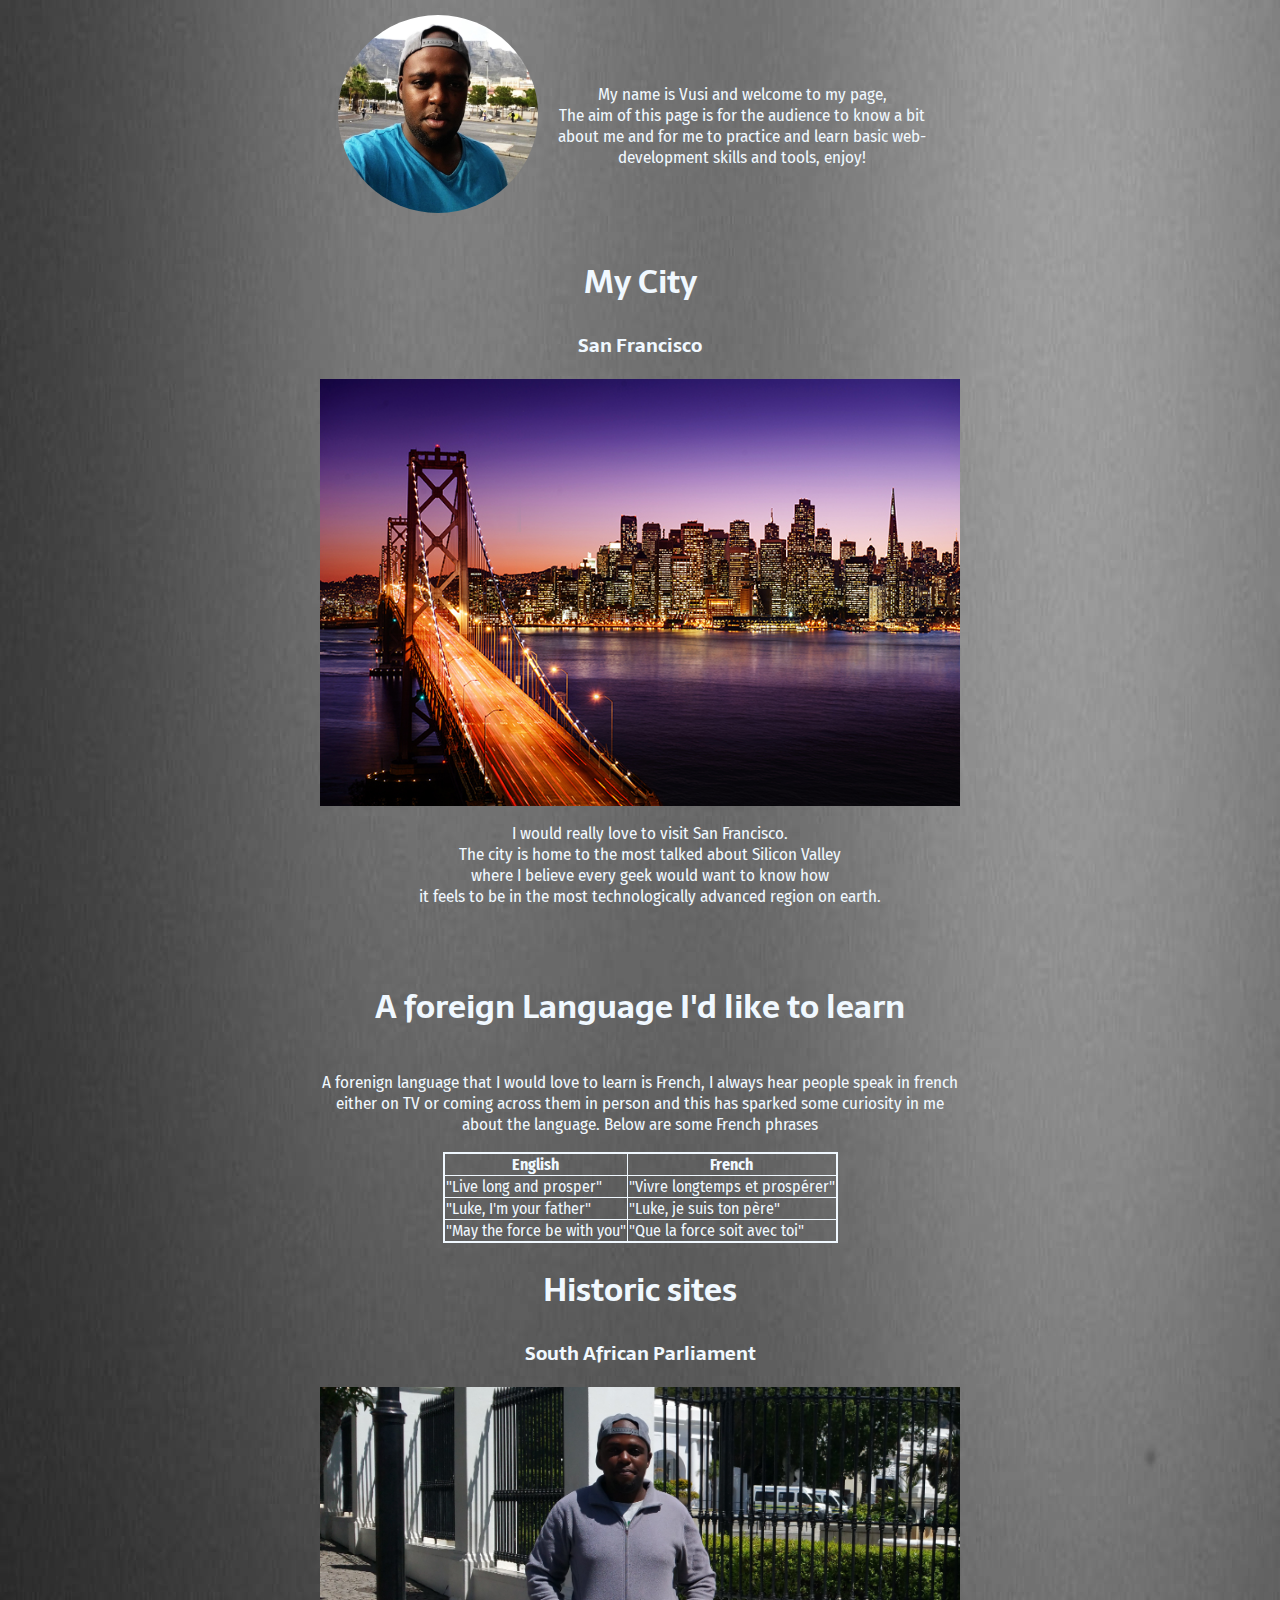
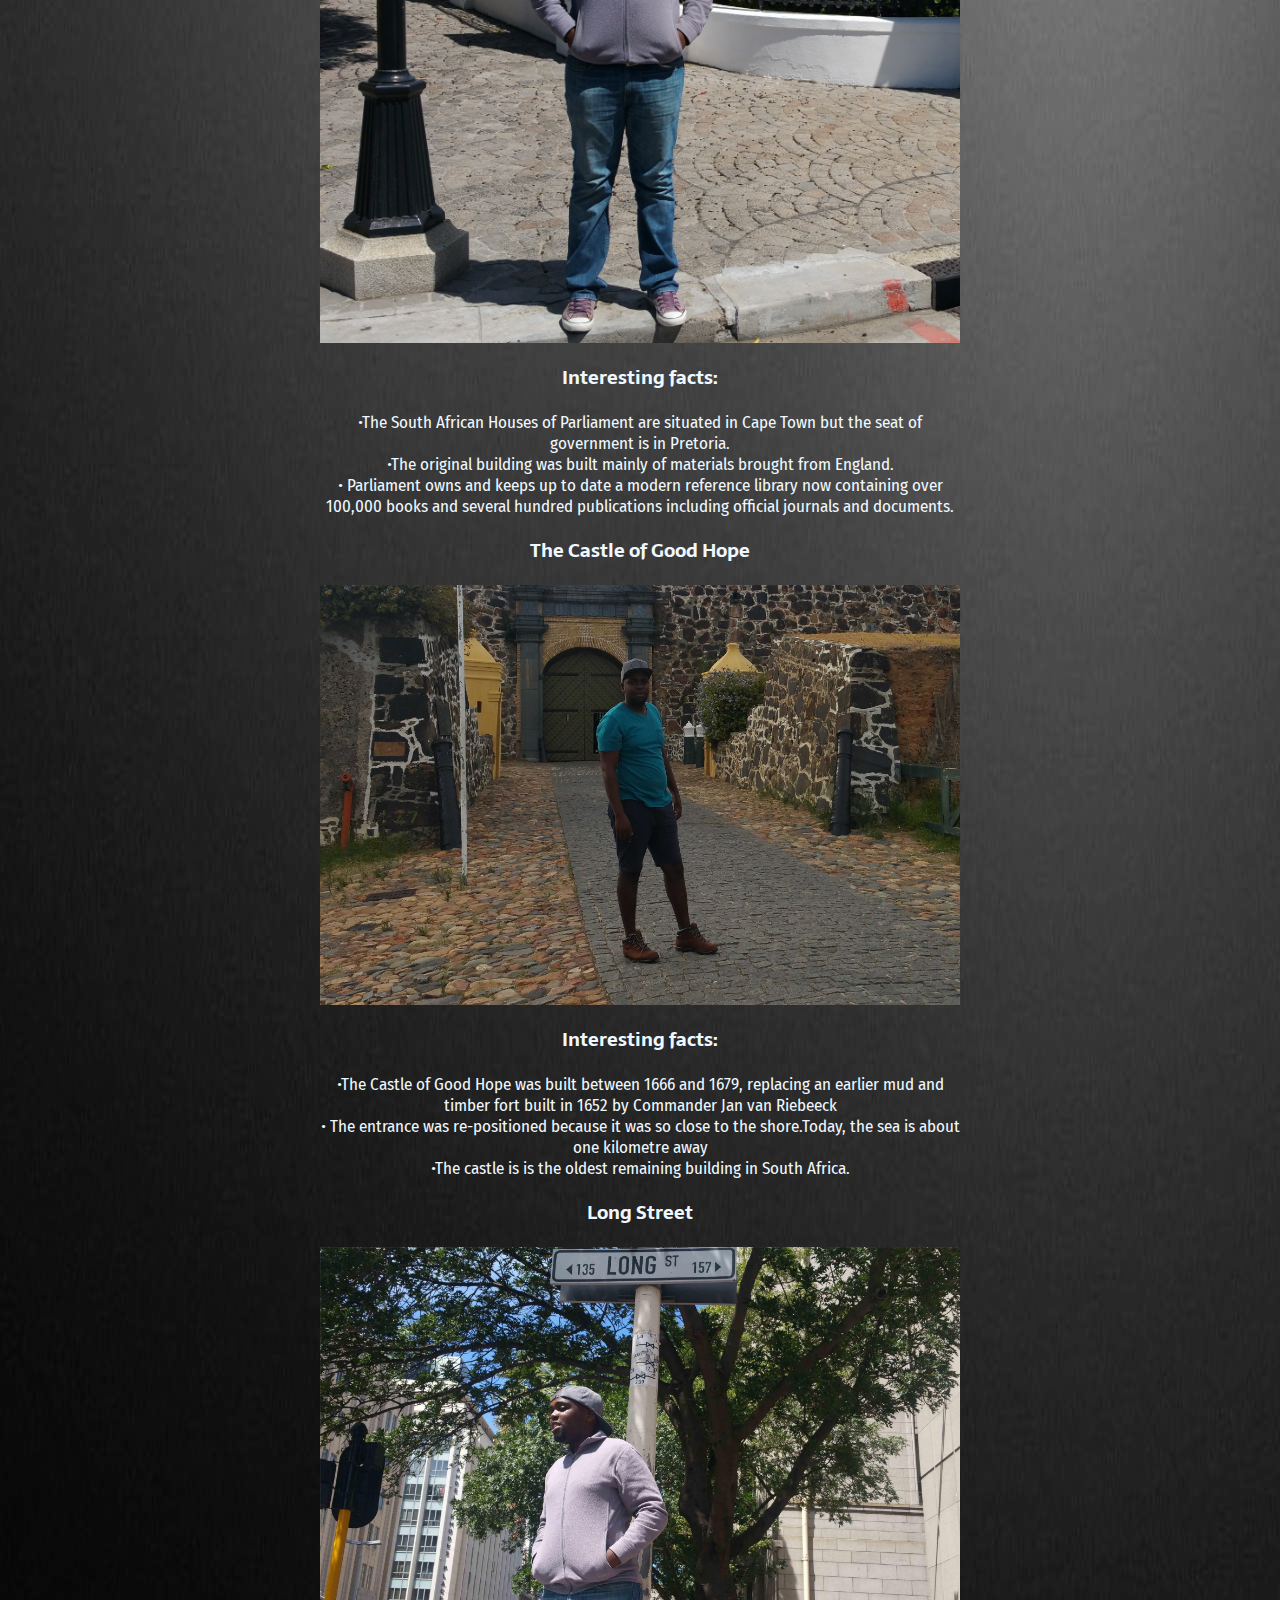
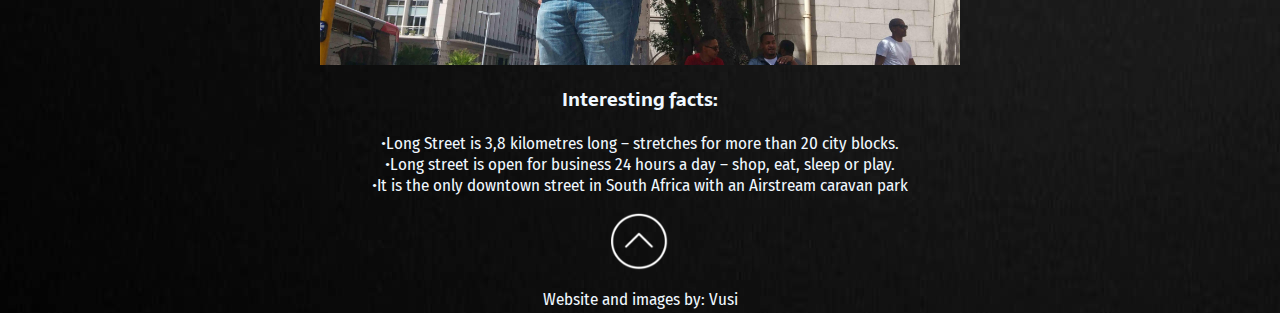
<file: index.html>
<html class="center-text">

<head>

    <meta name="viewport" content="width=device-width, initial-scale=1.0">

    <title>About Vusi</title>
    <link rel="stylesheet" type="text/css" href="style.css">


    <link href="https://fonts.googleapis.com/css?family=Bree+Serif|Fira+Sans+Condensed|Sarala" rel="stylesheet">



</head>

<body>


    <div id="profile_pic" class="responsive-image block"><img id="profile_pic" src=" images/propic.jpg">

        <!--            <h3 id="name" class="center-text">Vusi <br> Baloyi</h3>-->
        <hr>
    </div>


    <p id="intro" class="block  center-text">
        <!--            some intro some intro some intro some intro some intro some intro some intro some intro some intro some intro some intro some intro some intro some intro some intro some intro some intro some intro some intro some intro-->My name is Vusi and welcome to my page,<br> The aim of this page is for the audience to know a bit about me and for me to practice and learn basic web-development skills and tools, enjoy!




    </p>


    <div id="content">
        <div>
            <div class="center-text">
                <h1>My City</h1>
                <h3>San Francisco</h3>
                <img class="responsive-image" src="images/san_francisco.jpg">
                <p id="city" class="center-text">

                    I would really love to visit San Francisco.<br> The city is home to the most talked about Silicon Valley <br>where I believe every geek would want to know how <br>it feels to be in the most technologically advanced region on earth.

                </p>
            </div>
            <hr>
            <br>
            <br>
            <div id="f_language">
                <h1 class="center-text">A foreign Language I'd like to learn</h1>
                <p class="block center-text">A forenign language that I would love to learn is French, I always hear people speak in french either on TV or coming across them in person and this has sparked some curiosity in me about the language. Below are some French phrases </p>
                <table class="center block">
                    <tr>
                        <th>English</th>
                        <th>French</th>
                    </tr>
                    <tr>
                        <td>"Live long and prosper"</td>
                        <td>"Vivre longtemps et prospérer"</td>
                    </tr>
                    <tr>
                        <td>"Luke, I'm your father"</td>
                        <td>"Luke, je suis ton père"</td>
                    </tr>
                    <tr>
                        <td>"May the force be with you"</td>
                        <td>"Que la force soit avec toi"</td>
                    </tr>


                </table>
            </div>

            <hr>

            <div id="historic_sites" class="center-text">
                <h1>Historic sites</h1>

                <h3>South African Parliament</h3>
                <img class="responsive-image" src="images/parls.jpg">
                <h3>Interesting facts:</h3>
                <p> •The South African Houses of Parliament are situated in Cape Town but the seat of government is in Pretoria.<br>•The original building was built mainly of materials brought from England.<br>• Parliament owns and keeps up to date a modern reference library now containing over 100,000 books and several hundred publications including official journals and documents. </p>

                <h3>The Castle of Good Hope </h3>
                <img class="responsive-image" src="images/castle.jpg">
                <h3>Interesting facts:</h3>
                <p>
                    •The Castle of Good Hope was built between 1666 and 1679, replacing an earlier mud and timber fort built in 1652 by Commander Jan van Riebeeck<br> • The entrance was re-positioned because it was so close to the shore.Today, the sea is about one kilometre away
                    <br>•The castle is is the oldest remaining building in South Africa.
                    <br>
                </p>

                <h3>Long Street </h3>
                <img class="responsive-image" src="images/long.jpg">
                <h3>Interesting facts:</h3>
                <p>
                    •Long Street is 3,8 kilometres long – stretches for more than 20 city blocks.<br> •Long street is open for business 24 hours a day – shop, eat, sleep or play.<br> •It is the only downtown street in South Africa with an Airstream caravan park

                </p>
            </div>
        </div>
    </div>


    <div id="footer" class="center-text">
        <a href="#top"><img src="images/back_top.png"></a>
        <p>Website and images by: Vusi </p>

    </div>


</body>



</html>
</file>
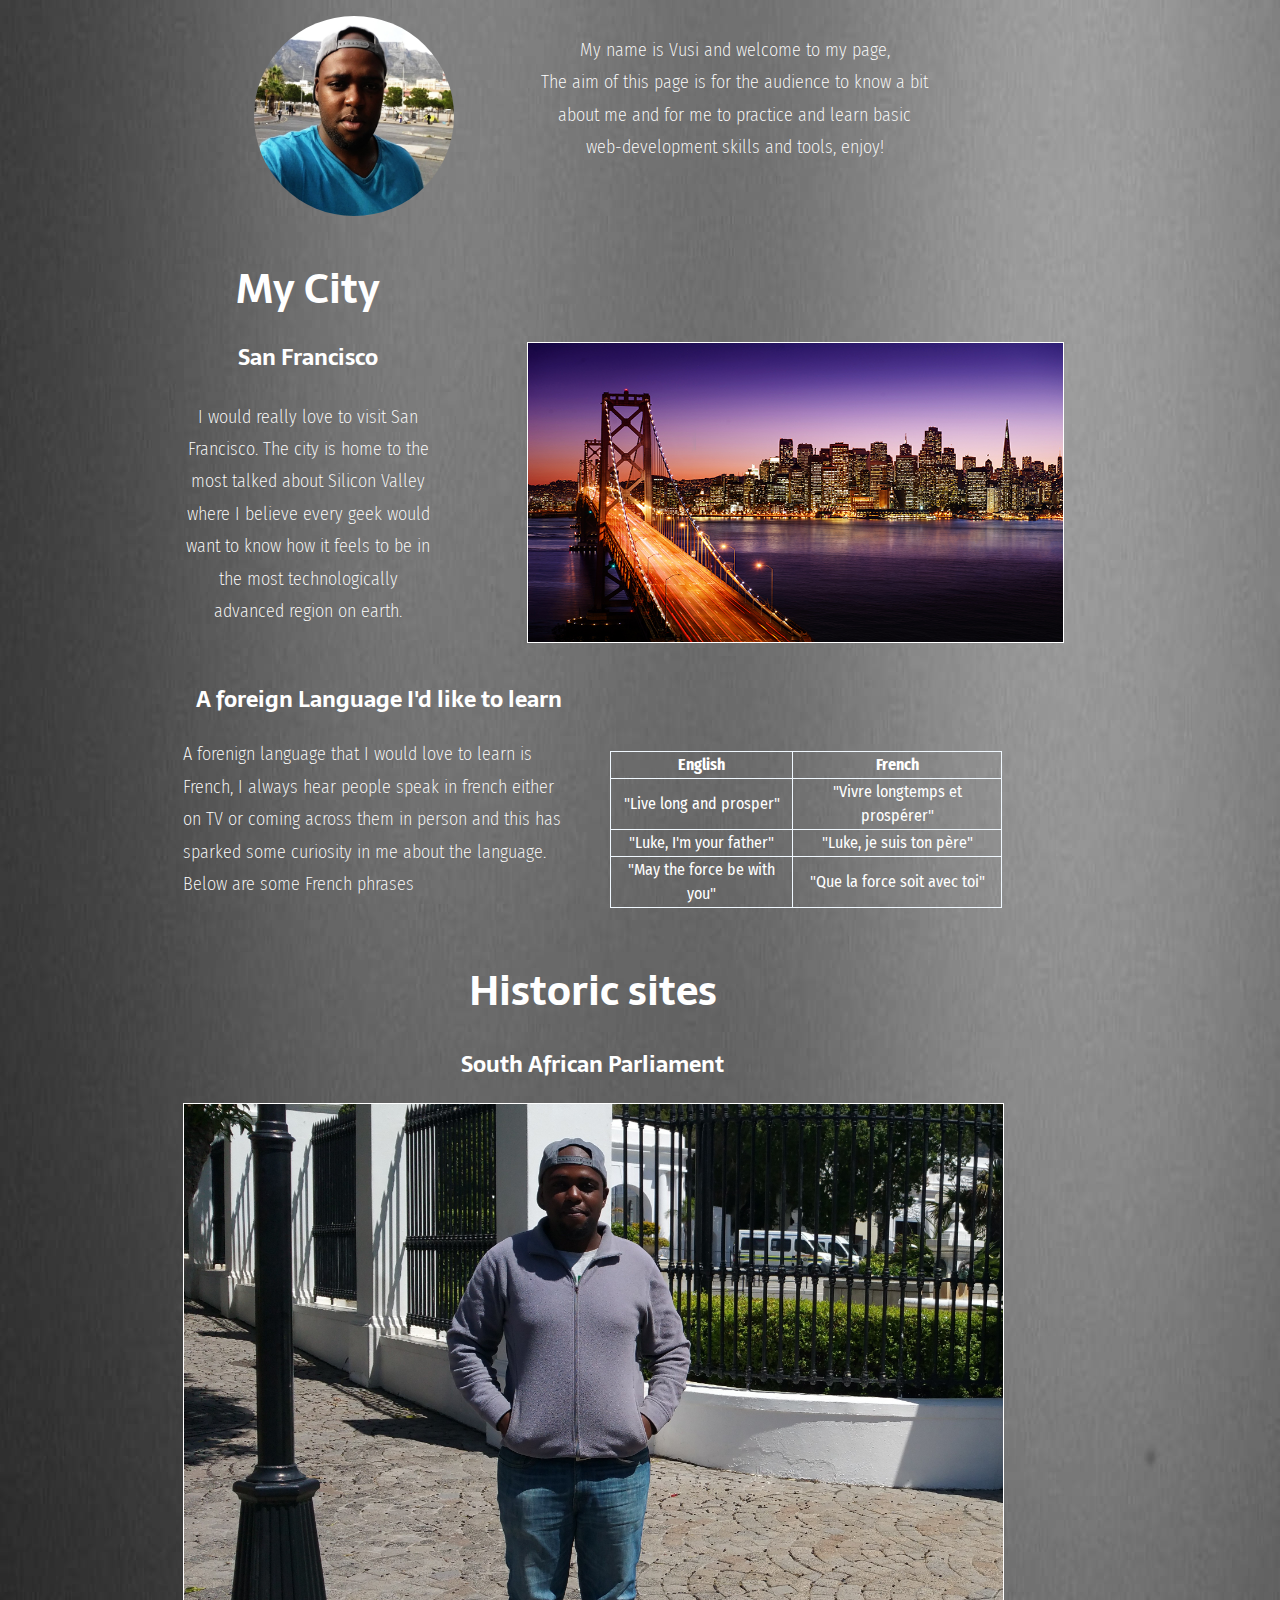
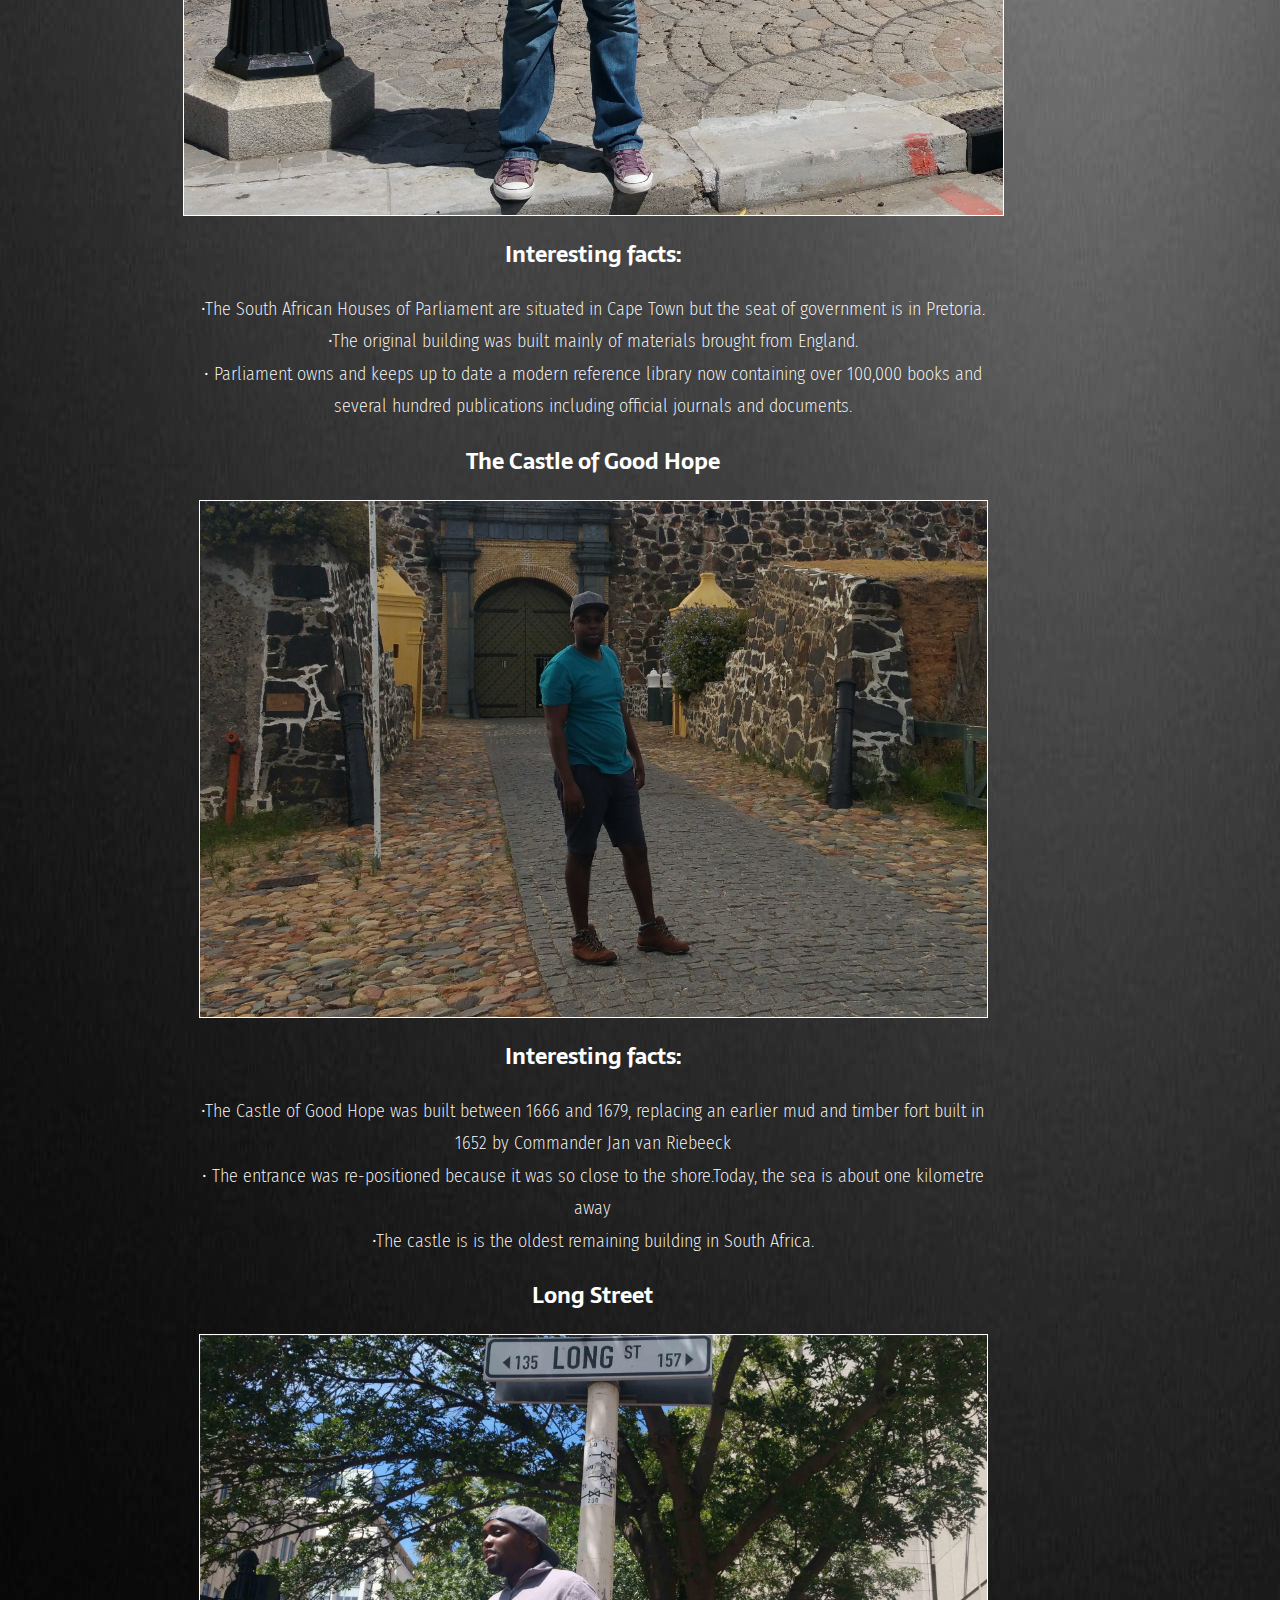
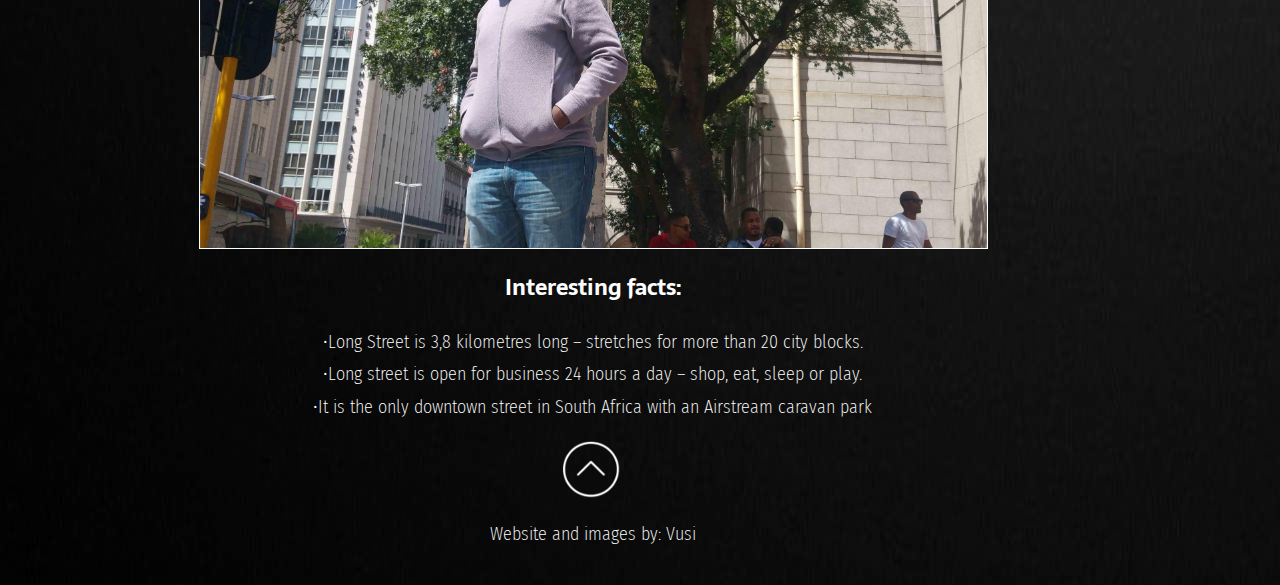
<file: index-grid.html>
<html class="center-text">

<head>

    <meta name="viewport" content="width=device-width, initial-scale=1.0">

    <title>About Vusi</title>
    <link rel="stylesheet" type="text/css" href="simple-grid.css">


    <link href="https://fonts.googleapis.com/css?family=Bree+Serif|Fira+Sans+Condensed|Sarala" rel="stylesheet">



</head>

<body class="bg">
    <!-- .container is main centered wrapper -->
    <div id="top" class="container">

        <!-- columns should be the immediate child of a .row -->
        <div id="intro" class="row">
            <div class="col-1 test1"></div>
            <div class="col-4 test2">
                <img id="profile_pic" class="center" src="images/propic.jpg">


            </div>
            <div class="col-6">
                <p id="intro" class="center">
                    My name is Vusi and welcome to my page,<br> The aim of this page is for the audience to know a bit about me and for me to practice and learn basic web-development skills and tools, enjoy!

                </p>
            </div>
            <div class="col-1"></div>
        </div>
    </div>


    <div class="container">

        <!-- columns should be the immediate child of a .row -->
        <div class="row">
            <div id="city_p" class="col-4 center">
                <h1>My City <br><span><h3>San Francisco</h3></span></h1>

                <p>

                    I would really love to visit San Francisco. The city is home to the most talked about Silicon Valley where I believe every geek would want to know how it feels to be in the most technologically advanced region on earth.

                </p>
            </div>
            <div id="city_col" class="col-8 center test1">

                <img id="city_image" class="responsive-image" src="images/san_francisco.jpg">
            </div>
        </div>

        <div class="row">
            <div class="col-6">
                <div id="f_language">
                    <h3 class="center">A foreign Language I'd like to learn</h3>
                    <p>A forenign language that I would love to learn is French, I always hear people speak in french either on TV or coming across them in person and this has sparked some curiosity in me about the language. Below are some French phrases </p>
                </div>


            </div>
            <div id="table" class="col-6 test1">
                <table class="center">
                    <tr>
                        <th>English</th>
                        <th>French</th>
                    </tr>
                    <tr>
                        <td>"Live long and prosper"</td>
                        <td>"Vivre longtemps et prospérer"</td>
                    </tr>
                    <tr>
                        <td>"Luke, I'm your father"</td>
                        <td>"Luke, je suis ton père"</td>
                    </tr>
                    <tr>
                        <td>"May the force be with you"</td>
                        <td>"Que la force soit avec toi"</td>
                    </tr>


                </table>



            </div>

            <div class="col-12">
                <div id="historic_sites" class="center">
                    <h1>Historic sites</h1>

                    <h3>South African Parliament</h3>
                    <img class="responsive-image historic_images" src="images/parls.jpg">
                    <h3>Interesting facts:</h3>
                    <p> •The South African Houses of Parliament are situated in Cape Town but the seat of government is in Pretoria.<br>•The original building was built mainly of materials brought from England.<br>• Parliament owns and keeps up to date a modern reference library now containing over 100,000 books and several hundred publications including official journals and documents. </p>

                </div>
                <div class="center col-12">
                    <h3>The Castle of Good Hope </h3>
                    <img class="responsive-image historic_images" src="images/castle.jpg">
                    <h3>Interesting facts:</h3>
                    <p>
                        •The Castle of Good Hope was built between 1666 and 1679, replacing an earlier mud and timber fort built in 1652 by Commander Jan van Riebeeck<br> • The entrance was re-positioned because it was so close to the shore.Today, the sea is about one kilometre away
                        <br>•The castle is is the oldest remaining building in South Africa.
                        <br>
                    </p>


                </div>

                <div class="center col-12">
                    <h3>Long Street</h3>
                    <img class="responsive-image historic_images" src="images/long.jpg">
                    <h3>Interesting facts:</h3>
                    <p>
                        •Long Street is 3,8 kilometres long – stretches for more than 20 city blocks.<br> •Long street is open for business 24 hours a day – shop, eat, sleep or play.<br> •It is the only downtown street in South Africa with an Airstream caravan park

                    </p>


                </div>
                <div class="center">
                    <div id="footer" class="center">
                        <a href="#top"><img src="images/back_top.png"></a>
                        <p>Website and images by: Vusi </p>

                    </div>




                </div>


            </div>

        </div>
    </div>
</body>

</html>
</file>
<file: style.css>
/*body*/

html {

    background-image: url(images/bg.jpg);
    background-repeat: no-repeat;
    max-height: 3500px;

}

.responsive-image {
    width: auto;
    height: auto;
    max-width: 100%;
    /*    min-height: 50%;
    */
}

.block {
    display: inline-block;
}



body {

    color: aliceblue;
    margin: 0 auto;
    width: 50%;
    margin-top: 15px;
}

/*Table style*/

table,
td,
th {
    border: 1px solid aliceblue;
    font-family: 'Fira Sans Condensed', sans-serif;
}

table {
    border-collapse: collapse;
}

table.center {
    margin-left: auto;
    margin-right: auto;
}



/*Element specific styling*/

/*profile picture*/

#profile_pic {
    max-height: 200px;
    max-width: 200px;
    border-radius: 50%;

}


.center-text {
    text-align: center;
}




/*Paragraph Styling*/

p {

    font-family: 'Fira Sans Condensed', sans-serif;
    font-size: 17px;
    /*    max-width: 400px;*/
    text-align: center
}

h1,
h3 {
    font-family: 'Sarala', sans-serif;

}


hr {
    display: none;
}

img.places {

    width: 600;
    height: 300;
}

img.back_top {

    width: 50px;
    height: 50px;
}

#footer {
    height: 100px;
    width: auto;
}

#upper {
    display: inline-block;
}

.block {
    display: inline-block;
}

.container {
    border: 1px solid black;
}

#name {
    /*    margin-left: 0px;*/
}

#intro {
    position: relative;
    /*    bottom: 15px;*/
    /*    left: 20px;*/
    /*    width: 400px;*/
    text-align: center;
}

#f_lang {
    width: 400px;
    position: relative;
    top: 11px;
}

#top {
    /*    background-color:blue*/
    position: relative;
    left: 90px;

}

#city {
    position: relative;
    left: 10px;
}


@media only screen and (min-width: 1007px) {
    #intro {
        position: relative;
        bottom: 50px;
        /*    left: 20px;*/
        width: 400px;
        text-align: center;
    }
}
</file>
<file: simple-grid.css>
#profile_pic {
    height: 200px;
    width: 200px;
    border-radius: 50%;
    margin: auto;
}

.responsive-image {
    width: auto;
    height: auto;
    max-width: 100%;
    border: 1px solid white;
    /*    min-height: 50%;
    */
}

p {

    font-family: 'Fira Sans Condensed', sans-serif;
    font-size: 17px;
    /*    min-width: 400px;*/
    width: auto;
}

#p_head {
    position: relative;
    left: 200px;
}

.block {
    display: inline-block;
}

/*
.test1 {
    background-color: red;
}

.test2 {

    background-color: green;
}
*/

.table,
td,
th {
    border: 1px solid aliceblue;
    font-family: 'Fira Sans Condensed', sans-serif;
}

table {
    border-collapse: collapse;
}

table.center {
    margin-left: auto;
    margin-right: auto;
}



h1,
h3 {
    font-family: 'Sarala', sans-serif;

}




============================================================================
/**
*** SIMPLE GRID
*** (C) ZACH COLE 2016
**/

@import url(https://fonts.googleapis.com/css?family=Lato:400,300,300italic,400italic,700,700italic);

/* UNIVERSAL */

` html,
body {
    height: 100%;
    width: 100%;
    margin: 0;
    padding: 0;
    left: 0;
    top: 0;
    font-size: 100%;
    box-sizing: border-box;


}

.bg {
    background-image: url(images/bg.jpg);
    background-repeat: no-repeat;
    /*    max-height: 3500px;*/
    color: white;


}

/* ROOT FONT STYLES */

* {
    /*    font-family: 'Lato', Helvetica, sans-serif;*/
    /*    color: #333447;*/
    line-height: 1.5;
}

/* TYPOGRAPHY */

h1 {
    font-size: 2.5rem;
}

h2 {
    font-size: 2rem;
}

h3 {
    font-size: 1.375rem;
}

h4 {
    font-size: 1.125rem;
}

h5 {
    font-size: 1rem;
}

h6 {
    font-size: 0.875rem;
}

p {
    font-size: 1.125rem;
    font-weight: 200;
    line-height: 1.8;
}

.font-light {
    font-weight: 300;
}

.font-regular {
    font-weight: 400;
}

.font-heavy {
    font-weight: 700;
}

/* POSITIONING */

.left {
    text-align: left;
}

.right {
    text-align: right;
}

.center {
    text-align: center;
    margin-left: auto;
    margin-right: auto;
}

.justify {
    text-align: justify;
}

/* ==== GRID SYSTEM ==== */

.container {
    width: 90%;
    margin-left: auto;
    margin-right: auto;
}

.row {
    position: relative;
    width: 90%;
}

.row [class^="col"] {
    float: left;
    margin: 0.5rem 2%;
    min-height: 0.125rem;
}

.col-1,
.col-2,
.col-3,
.col-4,
.col-5,
.col-6,
.col-7,
.col-8,
.col-9,
.col-10,
.col-11,
.col-12 {
    width: 96%;
}

.col-1-sm {
    width: 4.33%;
}

.col-2-sm {
    width: 12.66%;
}

.col-3-sm {
    width: 21%;
}

.col-4-sm {
    width: 29.33%;
}

.col-5-sm {
    width: 37.66%;
}

.col-6-sm {
    width: 46%;
}

.col-7-sm {
    width: 54.33%;
}

.col-8-sm {
    width: 62.66%;
}

.col-9-sm {
    width: 71%;
}

.col-10-sm {
    width: 79.33%;
}

.col-11-sm {
    width: 87.66%;
}

.col-12-sm {
    width: 96%;
}

.row::after {
    content: "";
    display: table;
    clear: both;
}

.hidden-sm {
    display: none;
}

@media
/*only screen*/

(max-width: 718px) and (min-width: 540px)
/*and */

    {
    /* 540px */
    .container {
        width: 80%;
    }
    #profile_pic {

        position: relative;
        left: 110px;

    }
}

@media only screen and (max-width: 539px) {
    /* 540px */
    .container {
        width: 80%;
    }
    #profile_pic {

        position: relative;
        left: 35px;

    }

}

@media only screen and (min-width: 719px) {
    /* 720px */
    .col-1 {
        width: 4.33%;
    }

    .col-2 {
        width: 12.66%;
    }

    .col-3 {
        width: 21%;
    }

    .col-4 {
        width: 29.33%;
    }

    .col-5 {
        width: 37.66%;
    }

    .col-6 {
        width: 46%;
    }
    .col-6-1 {
        width: 70%;
    }

    .col-7 {
        width: 54.33%;
    }

    .col-8 {
        width: 62.66%;
    }

    .col-9 {
        width: 71%;
    }

    .col-10 {
        width: 79.33%;
    }

    .col-11 {
        width: 87.66%;
    }

    .col-12 {
        width: 96%;
    }

    .hidden-sm {
        display: block;
    }
}


@media (max-width: 960px) and (min-width: 719px) {
    /*Between 720 and 960*/
    .col-4 {
        width: 54.33%;
    }
    .col-8 {
        width: 37.66%;
    }
    #intro {
        position: relative;
        left: 100px;
    }
    #profile_pic {

        position: relative;
        left: 60px;

    }
    p. {
        width: 300px;
    }
    #city_image {
        position: relative;
        top: 150px;
    }
    table.center {
        position: relative;
        top: 115px;
    }

}


@media only screen and (min-width: 961px) {
    /* 960px and above */
    .container {
        width: 75%;
        max-width: 60rem;
    }
    #city_image {
        height: 299px;
        width: 100%;
        position: relative;
        top: 100px;
    }
    #city_col {
        position: relative;
        left: 60px;
        margin-right: -60px;
        top: 10px;
        margin-bottom: -10px;
    }
    #city_p {
        width: 250;
    }
    table.center {
        position: relative;
        top: 90px;
    }
}
</file>
